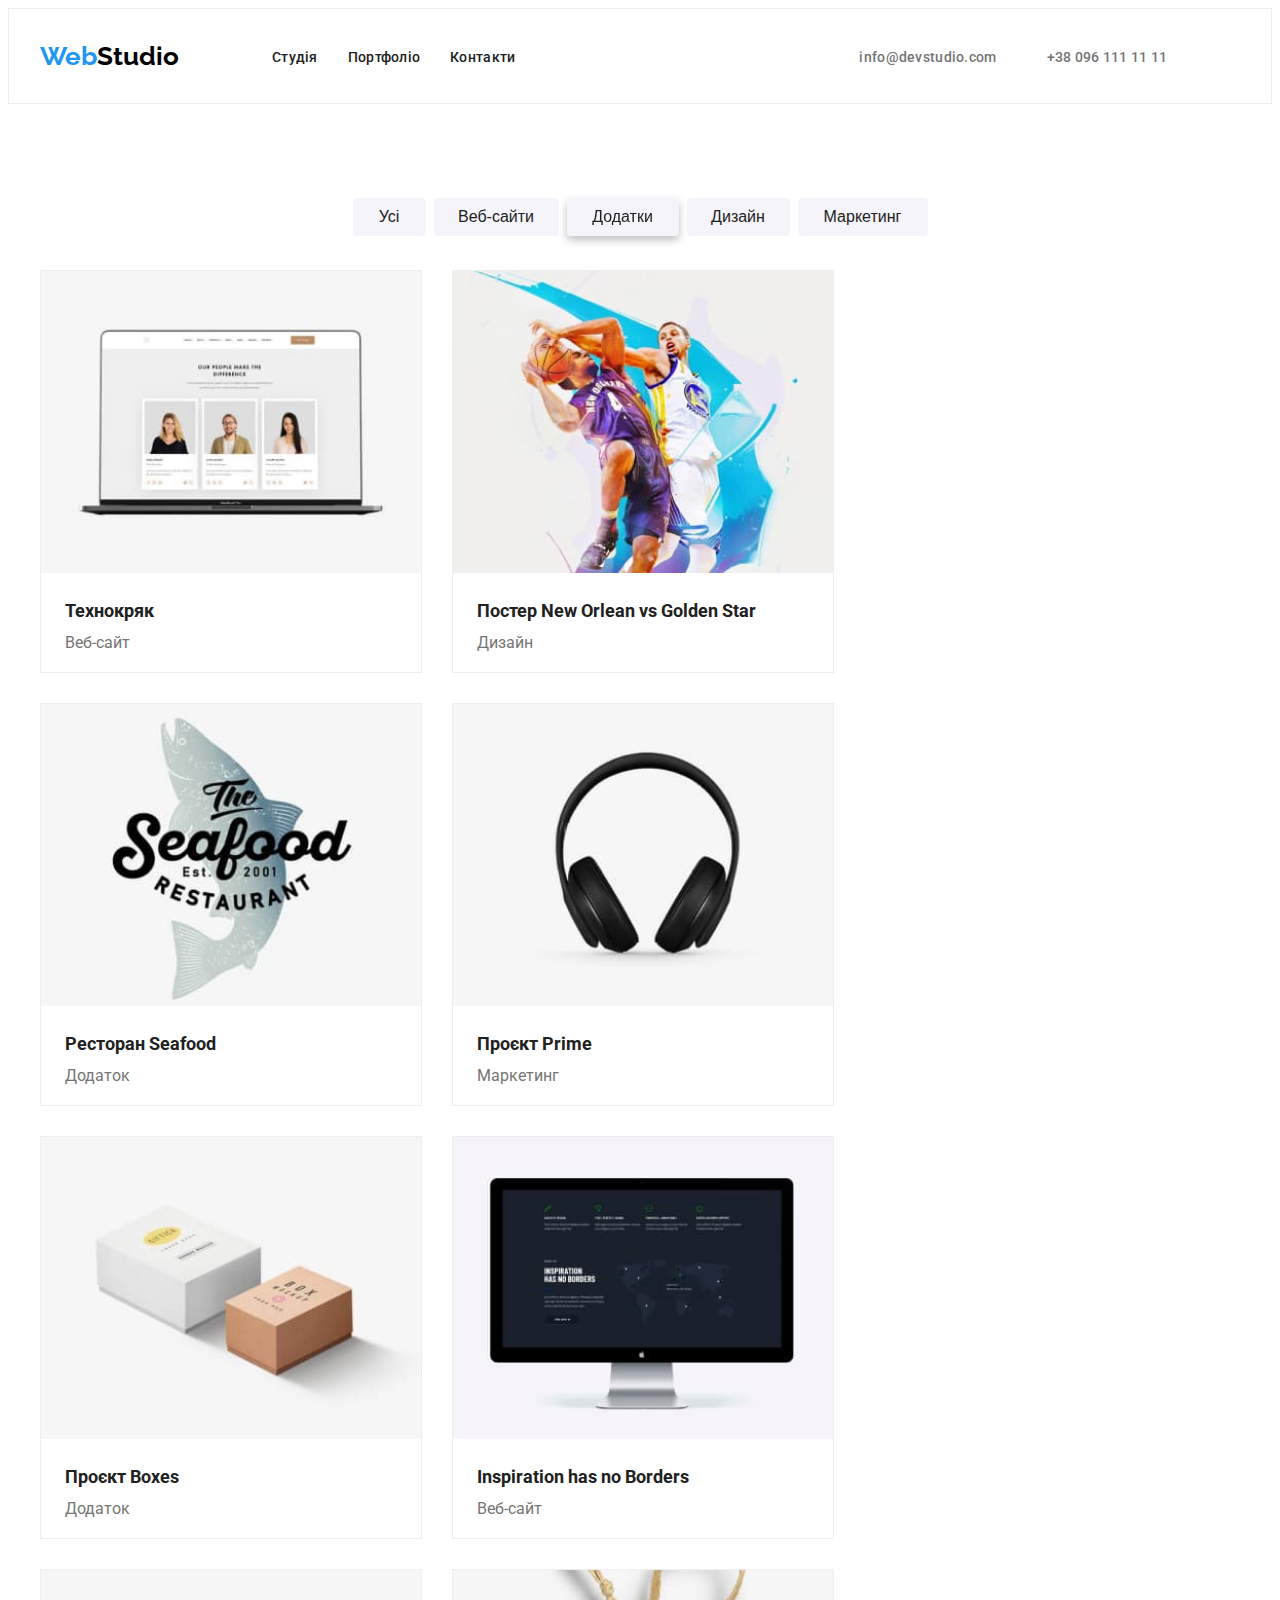
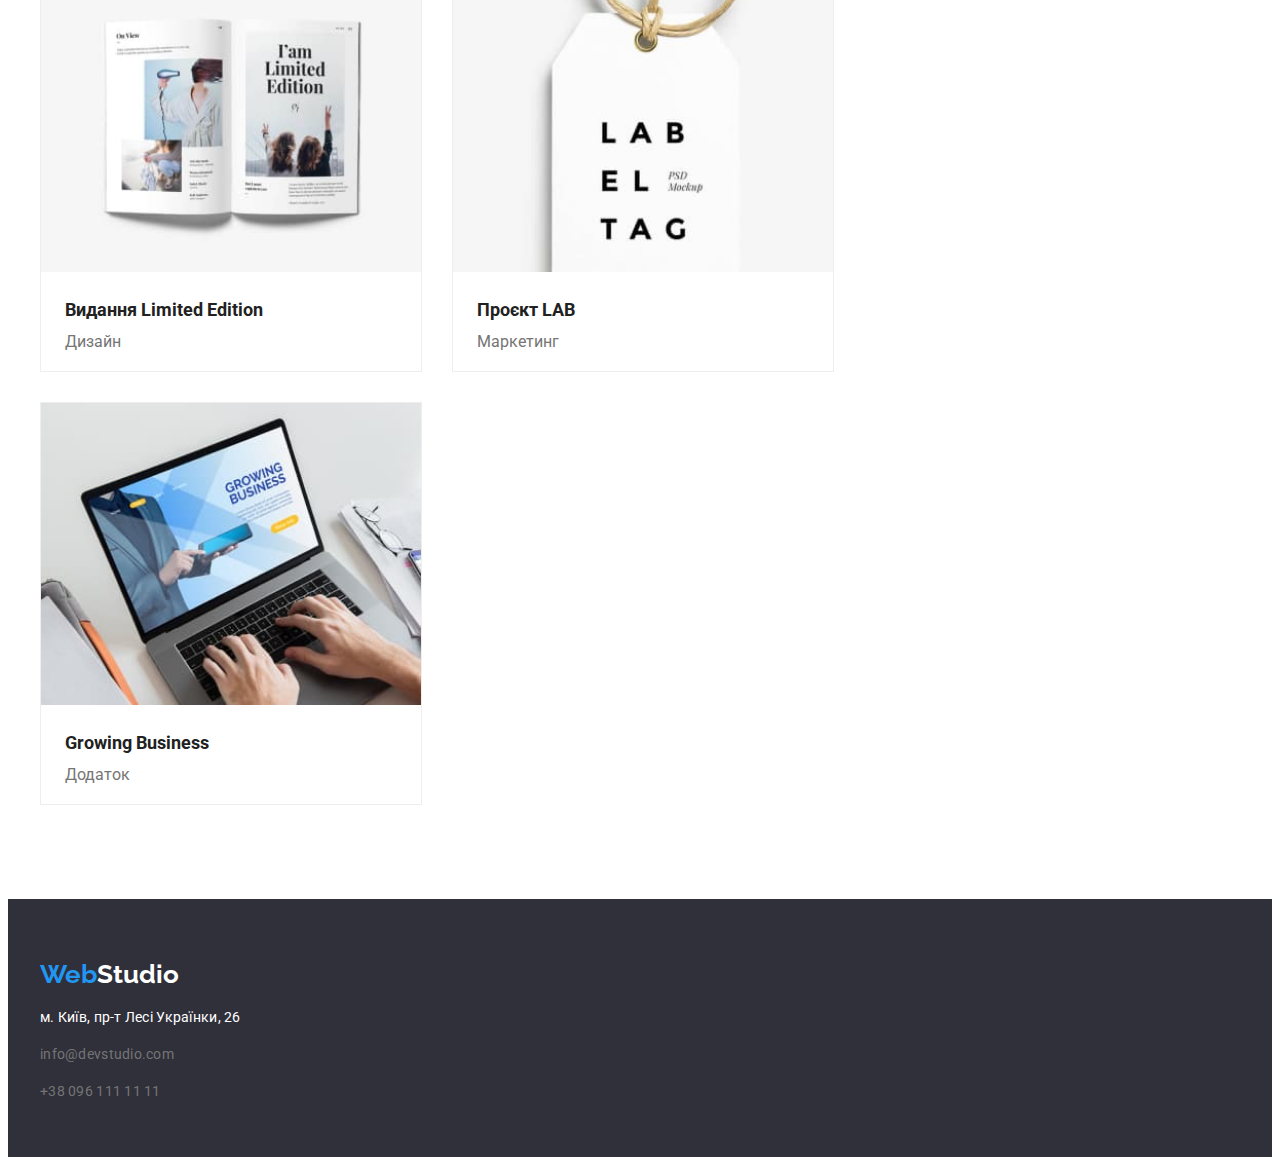
<file: portfolio.html>
<!DOCTYPE html>
<html lang="en">
  <head>
    <meta charset="UTF-8" />
    <meta http-equiv="X-UA-Compatible" content="IE=edge" />
    <meta name="viewport" content="width=device-width, initial-scale=1.0" />
    <title>Головна</title>
    <link rel="preconnect" href="https://fonts.googleapis.com">
<link rel="preconnect" href="https://fonts.gstatic.com" crossorigin>
<link rel="preconnect" href="https://fonts.googleapis.com">
<link rel="preconnect" href="https://fonts.gstatic.com" crossorigin>
<link href="https://fonts.googleapis.com/css2?family=Montserrat:wght@400;700&family=Oleo+Script&family=Raleway:wght@700&family=Roboto:wght@400;500;700;900&display=swap"
 rel="stylesheet">
 <link rel="stylesheet" href="https://cdnjs.cloudflare.com/ajax/libs/modern-normalize/1.1.0/modern-normalize.min.css" integrity="sha512-wpPYUAdjBVSE4KJnH1VR1HeZfpl1ub8YT/NKx4PuQ5NmX2tKuGu6U/JRp5y+Y8XG2tV+wKQpNHVUX03MfMFn9Q==" crossorigin="anonymous" referrerpolicy="no-referrer" />
    <link rel="stylesheet" href="./css/styles.css" />
  </head>
  <body class="page-body">
    <header class="page-header">
      <div class="container">
      <nav class="header-nav">
        <a class="logo link" href="WebStudio"><span class="logo-firs-part" >Web</span><span class="logo-second-part" >Studio</span></a>
        <ul class="header-list list">
          <li class="item">
            <a class="header-list-link header-link link " href="./index.html">Студія</a>
          </li>
          <li class="item">
            <a class="header-list-link header-link link" href="./portfolio.html">Портфоліо</a>
          </li>
          <li class="item">
            <a class="header-list-link header-link link" href="a">Контакти</a>
          </li>
        </ul>
      </nav>
      <div class="header-contacts">
      <ul class="list" >
        <li><a class="contacts-link header-mail-link link" href="mailto:info@devstudio.com">info@devstudio.com</a></li>
        <li><a class="contacts-link header-tel-link link" href="tel:+380961111111">+38 096 111 11 11</a></li>
      </ul>
    </div>
    </div>
    </header>
  <main>
    <section class="portfolio">
      <div class="container container-portfolio">
      <h1 class="visually-hidden">Портфоліо</h1> 
<ul class="main-filter-list list">
    <li class="item"><button class="filter-button filter-button1" type="button">Усі</button></li>
    <li class="item"> <button class="filter-button filter-button2" type="button">Веб-сайти</button> </li>
    <li class="item"> <button class="filter-button filter-button3" type="button"> Додатки</button></li>
    <li class="item"> <button class="filter-button filter-button4" type="button">Дизайн</button></li>
    <li class="item"> <button class="filter-button filter-button5" type="button">Маркетинг</button></li>
</ul>
<div class="container-projects">
<ul class="our-projects-list list">
    <li class="item card">
      <a class="link" href="a">
        <img src="./images/project1.jpg" alt=" Website Technokryak"  width="370" height="294">
        <div class="projects-description"><h2 class="projects-title" >Технокряк</h2>
        <p class="projects-item" >Веб-сайт</p>
      </div>
        </a>
    </li>

    <li class="item card">
      <a class="link" href="a">
        <img src="./images/project2.jpg" alt="Design Poster New Orlean vs Golden Star" width="370" height="294">
        <div class="projects-description"><h2 class="projects-title" >Постер New Orlean vs Golden Star</h2>
        <p class="projects-item" >Дизайн</p>
      </div>
        </a>
    </li>

    <li class="item card">
      <a class="link" href="a">
        <img src="./images/project3.jpg" alt="Addition Restaurant Seafood" width="370" height="294">
        <div class="projects-description"><h2 class="projects-title" >Ресторан Seafood</h2>
        <p class="projects-item" >Додаток</p>
      </div>

        </a>
    </li>
    
    <li class="item card">
      <a class="link" href="a">
        <img src="./images/project4.jpg" alt="Marketing Project Prime" width="370" height="294">
        <div class="projects-description"><h2 class="projects-title" >Проєкт Prime</h2>
        <p class="projects-item" >Маркетинг</p>
      </div>
        </a>
    </li>
    <li class="item card">
      <a class="link" href="a">
        <img src="./images/project5.jpg" alt="Addition Project Boxes" width="370" height="294">
        <div class="projects-description"><h2 class="projects-title" >Проєкт Boxes</h2>
        <p class="projects-item" >Додаток</p>
      </div>
        </a>
    </li>
    <li class="item card">
      <a class="link" href="a">
        <img src="./images/project6.jpg" alt="Website Inspiration has no Borders" width="370" height="294">
        <div class="projects-description"><h2 class="projects-title" >Inspiration has no Borders</h2>
        <p class="projects-item" >Веб-сайт</p>
      </div>
        </a>
    </li>
    <li class="item card">
      <a class="link" href="a">
        <img src="./images/project7.jpg" alt="Design
        Edition Limited Edition" width="370" height="294">
        <div class="projects-description"><h2 class="projects-title" >Видання Limited Edition</h2>
        <p class="projects-item" >Дизайн</p>
      </div>
        </a>
    </li>
    <li class="item card">
      <a class="link" href="a">
        <img src="./images/project8.jpg" alt="Marketing Project LAB" width="370" height="294">
        <div class="projects-description"><h2 class="projects-title" >Проєкт LAB</h2>
        <p class="projects-item" >Маркетинг</p>
      </div>
        </a>
    </li>
    <li class="item card">
      <a class="link" href="a">       
      <img src="./images/project9.jpg" alt="Addition Growing Business" 
      width="370" height="294">
        <div class="projects-description"><h2 class="projects-title" >Growing Business</h2>
        <p class="projects-item" >Додаток</p>
      </div>
      </a>
    </li>
</ul>
</div>
</div>
</section>

  </main>
  <div class="page-footer">
    <footer>
      <div class="container">
      <a class="footer-logo logo link" href="WebStudio"><span class="logo-firs-part" >Web</span><span class="logo-second-footer" >Studio</span></a>
      <address>
        <div class="container-contacts"> 
        <ul class="contacts-list list" >
          <li>
           <a  class="address-link"
              href="https://goo.gl/maps/C8LqME3QSycqYcBt8"
              target="_blank"
              rel="noopener noreferrer nofollow"
              >м. Київ, пр-т Лесі Українки, 26</a>
          </li>
          <li><a class="contacts-link link" href="mailto:info@devstudio.com">info@devstudio.com</a></li>
          <li><a class="contacts-link link" href="tel:+380961111111">+38 096 111 11 11</a></li>
        </ul>
      </div>
      </address>
    </div>
    </footer>
  </div>
  </body>
</html>
</file>
<file: css/styles.css>
body{
  font-family:'Roboto';
  text-decoration-color:#757575;
}

h1,
h2,
h3,
p,
ul {
  padding: 0;
  margin: 0;
}
img {
    display: block;
    width: 100%;
    height: auto;
}

.container {
    width: 1200px;
    padding-left: 15px;
    padding-right: 15px;
margin-left: auto;
margin-right: auto;
}

/* ЛОГО сайту */
.logo {
    margin-right: 93px;
   
}

.logo-firs-part{
    font-family: 'Raleway';
    font-style: normal;
    font-weight: 700;
    font-size: 26px;
    line-height:1,19;
    color: #2196F3;
}

.logo-second-part{
    font-family: 'Raleway';
    font-style: normal;
    font-weight: 700;
    font-size: 26px;
    line-height:1,19;
    color: #000000;
}
    .logo-second-footer {
        font-family: 'Raleway';
        font-style: normal;
        font-weight: 700;
        font-size: 26px;
        line-height:1,19;
        color: #FFFFFF;
}

/* header */

.page-header {
background-color:#FFFFFF;
padding-bottom: 94px;
border: 1px solid #ECECEC;
padding-top: 32px;
padding-bottom: 32px;
}

.page-header .container {
display: flex;
  align-items: center;
}

.header-nav {
    display: flex;
    align-items: center; 
}
.header-list {
    display: flex;
    margin: 0px;
}



.header-list .item:not(:first-child) {
margin-left: 30px;
}

.header-contacts .list  {
    display: flex;
    align-items: center;
    
}

.header-mail-link {
    margin-right: 50px;
    margin-left: 344px;
}

.link, .address-link {
text-decoration:none ;
}

.list{
    list-style: none;
}
.header-list-link {
  font-weight: 500;
  font-size: 14px;
  line-height: 1,14;
  letter-spacing: 0.02em;
  color: #212121;
}
.header-list-link:hover, :focus {
    color: #2196F3;
}

.header-tel-link, .header-mail-link {
font-size: 14px;
font-weight: 500;
line-height: 1,14;
letter-spacing: 0.02em;
text-align: left;
color:#757575 ;
}

/* .hero */
.hero {
padding-top: 200px;
padding-bottom: 200px;
background-color:#2F303A;
text-align: center;
}

.hero-title {
    min-width: 696;
    margin: 0px;
}



.hero-title{
font-weight: 900;
font-size: 44px;
line-height: 1,36;
text-align: center;
letter-spacing: 0.06em;
text-transform: uppercase;
color: #FFFFFF;
}

/* main */
.main-button {
    width: 216px;
    height: 50px;
    text-align: center;
    border: none;
}
.main-button{
font-size: 16px;
font-weight: 700;
line-height: 1,88;
letter-spacing: 0.06em;
margin-top: 30px;
text-align: center;
color: #FFFFFF;
background-color: #2196F3;}



.main-button:hover, :focus {
    background-color: #2196F3;
    color: #FFFFFF;
    cursor: pointer;
}    
.filter-button{
    font-style: normal;
    font-weight: 500;
    font-size: 16px;
    line-height: 1,63;
    color: #212121;
    }
    .filter-button:hover, :focus {
        background-color: #2196F3;
        color:#FFFFFF;
        cursor: pointer;}

  /* our benefits */
  .our-benefits {
padding-top: 94px;
padding-bottom: 94px;
  }
.benefits-title{
font-weight: 700;
font-size: 14px;
line-height: 1,14;
letter-spacing: 0.03em;
text-transform: uppercase;
color: #212121;
}

.benefits-list {
    display: flex;
}
.benefits:not(:first-child) {
margin-left: 30px;
}


.benefits-list-item{
font-weight: 400;
font-size: 14px;
line-height: 1,17;
color: #757575;
}

/* ABOUT */

.about {
    padding-bottom: 94px;
}

.about-title {
    margin-bottom: 50px;
}

.about-us:not(:first-child) {
    margin-left: 30px;
    }



.about-list {
    display: flex;
}


/* team */
.our-team {
    background-color: rgba(245, 244, 250, 1);
    padding-bottom: 94px;
}
.about-title, .our-team-title  {
width: 700px;
margin-left: auto;
margin-right: auto;
text-align: center;

font-weight: 700;
font-size: 36px;
line-height: 1,17;
color: #212121;
} 
.our-team-title {
    margin-bottom: 50px;
    padding-top: 94px;
}
.container-team {
 padding-bottom: 94px;
 
}

.team-list {
    display: flex;
}
.team-member{
    font-weight: 500;
    font-size: 16px;
    line-height:1,19;
    color: #212121;
}
.position{
 font-weight: 400;
font-size: 16px;
line-height: 1,19;
color: #757575;
}
.position-frontend, .position-marketing {
background: url(16166.jpg);
border-radius: 0px;
}
.team-member:not(:first-child) {
    margin-left: 30px;
    }

    .team-member, .position {
margin-left: auto;
margin-right: auto;
text-align: center;
    }

    .team-member-name {
padding-top: 30px;
    }
    .card-thumb {
        filter: drop-shadow(0px 4px 4px rgba(0, 0, 0, 0.25));
    background-color: rgba(255, 255, 255, 1);
    }

    .position {
padding-top: 10px;
padding-bottom: 30px;
    }

/* footer */

.footer-logo {
display: inline-block;
margin: auto;
 padding-top: 60px;
padding-bottom: 0px;
}
.page-footer {
    background-color:#2F303A;
}


.address-link  {
    color: #FFFFFF;
    font-family: 'Roboto';
    font-style: normal;
    font-weight: 400;
    font-size: 14px;
    line-height: 1,14;
    letter-spacing: 0.02em;
    padding-top: 20px;
    display: inline-block;
}

.address-link:hover, :focus {
    color: #2196F3;}

.contacts-list .link {
    font-family: 'Roboto';
    font-style: normal;
font-weight: 400;
font-size: 14px;
line-height: 1,14;
letter-spacing: 0.02em;
color: #757575;
padding-top: 20px;

display: inline-block;
}

.contacts-link:hover, :focus {
    color: #2196F3;
    
}   

.contacts-list.list {
padding-inline-start: 0px;
padding-bottom: 57px;
margin: 0px;
}


/* Портфоліо */
.our-projects-list {
    padding: 0px;
    margin: 0px;
    list-style: none;
    display: flex;
    flex-wrap: wrap;
    margin-left: -30px;
    margin-top: -30px;
   
}
.container-portfolio {
    padding-top: 94px;
    padding-bottom: 94px;
}
.our-projects-list > .item {
    flex-basis: calc(100% / 3 - 30px);
border: 1px solid #eeeeee;
margin-left: 30px;
margin-top: 30px;
}


.container-projects{
    padding-top: 34px;
}
.visually-hidden{
    display: none;}
    
.projects-title{
    font-weight: 700;
    font-size: 18px;
    line-height: 2;
    color: #212121;
}
.projects-item{
    font-weight: 400;
    font-size: 16px;
    line-height: 1,86;
    color: #757575;
}
.main-filter-list {
display: flex;
justify-content: center;
margin-left: auto;
margin-right: auto;
}
.main-filter-list .item:not(:first-child) {
margin-left: 8px;
}
.filter-button {
    height: 38px;
    background-color:#F5F4FA ;
    border: none;
    color: rgba(33, 33, 33, 1);
    border-radius: 4px; ;
}
.filter-button1 {
width: 73px; ;
}
.filter-button2{
width: 125px;
}
.filter-button3{
width: 112px;
filter: drop-shadow(0px 4px 4px rgba(0, 0, 0, 0.25));
}
.filter-button4{
width: 103px;
}
.filter-button5{
width: 130px;
}

.projects-item {
    margin-top: 4px;
}

.projects-description {
    padding: 20px 24px;
}
</file>
